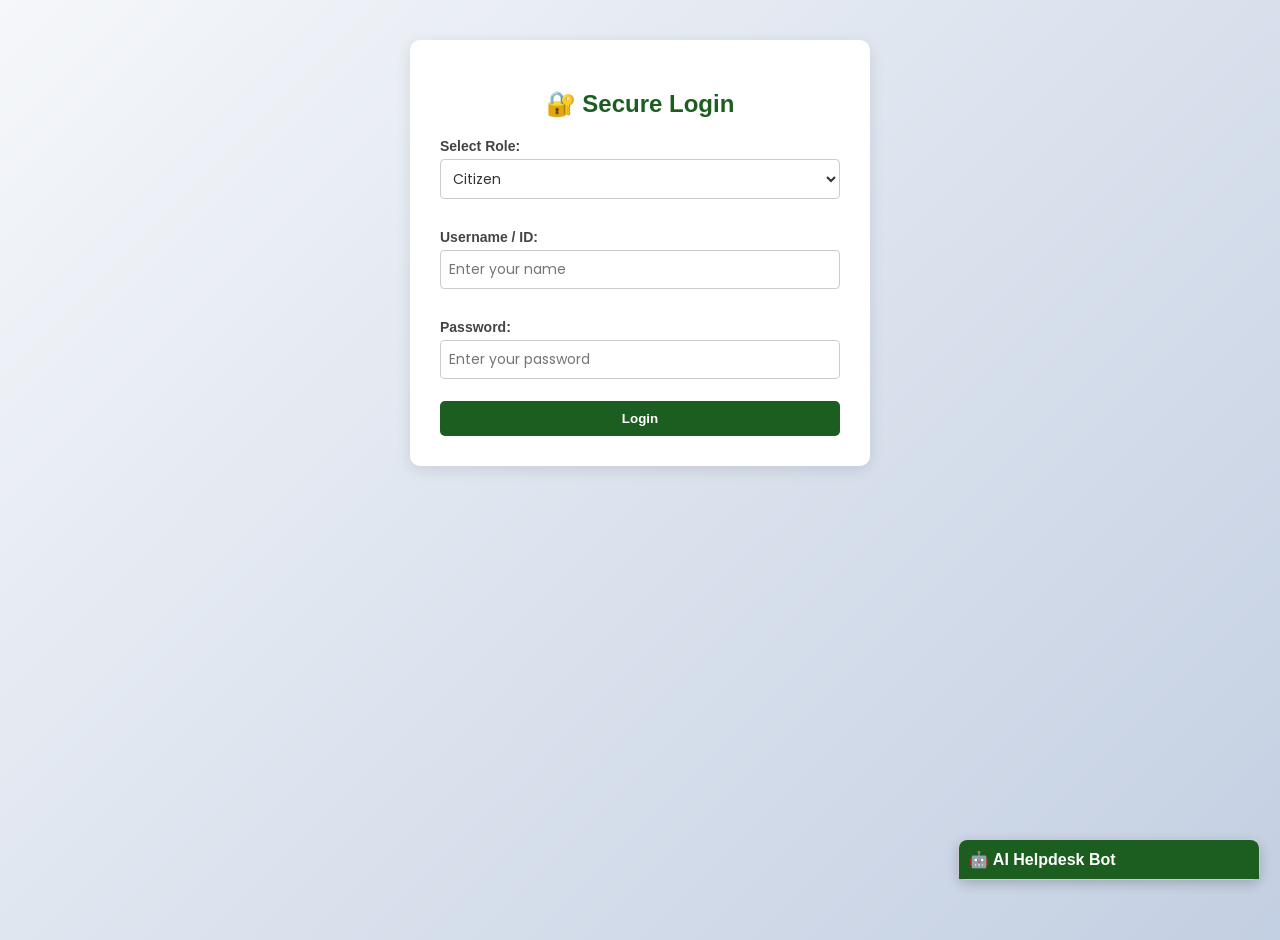
<file: index.html>
<!DOCTYPE html>
<html lang="en">
<head>
    <meta charset="UTF-8">
    <meta name="viewport" content="width=device-width, initial-scale=1.0">
    <title>Jharkhand Social Innovation Portal</title>
    <link rel="stylesheet" href="style.css">
    <style>
        .auth-container { max-width: 400px; margin: 40px auto; background: var(--card-bg, white); padding: 30px; border-radius: 10px; box-shadow: 0 4px 15px rgba(0,0,0,0.1); }
        .hidden { display: none !important; }
        
        :root { --bg-color: #f4f4f9; --text-color: #333; --card-bg: white; --header-bg: #1b5e20; }
        [data-theme="dark"] { --bg-color: #121212; --text-color: #e0e0e0; --card-bg: #1e1e1e; --header-bg: #0b2e13; }
        
        body { background-color: var(--bg-color); color: var(--text-color); transition: background 0.3s, color 0.3s; font-family: sans-serif; margin: 0; padding: 0; }
        header { background: var(--header-bg); color: white; padding: 15px 20px; display: flex; justify-content: space-between; align-items: center; }
        .form-section { background: var(--card-bg); max-width: 800px; margin: 20px auto; padding: 20px; border-radius: 8px; box-shadow: 0 2px 8px rgba(0,0,0,0.1); }
        input, select, textarea { width: 100%; padding: 8px; margin-top: 5px; margin-bottom: 12px; box-sizing: border-box; border-radius: 4px; border: 1px solid #ccc; background: var(--card-bg); color: var(--text-color); }
        
        #chatbot-container { position: fixed; bottom: 20px; right: 20px; width: 300px; background: var(--card-bg); border: 1px solid #ccc; border-radius: 8px; box-shadow: 0 4px 12px rgba(0,0,0,0.2); z-index: 1000; }
        #chatbot-header { background: #1b5e20; color: white; padding: 10px; border-top-left-radius: 8px; border-top-right-radius: 8px; cursor: pointer; font-weight: bold; }
        #chatbot-body { height: 200px; overflow-y: auto; padding: 10px; font-size: 13px; }
    </style>
</head>
<body data-theme="light">

    <!-- Header / Navigation -->
    <header id="mainHeader" class="hidden">
        <div>
            <h1 style="margin:0; font-size: 20px;">🚀 Jharkhand Social Innovation Portal</h1>
            <p id="userRoleDisplay" style="margin:2px 0 0; font-size: 12px; opacity: 0.8;"></p>
        </div>
        <nav style="display: flex; align-items: center; gap: 10px;">
            <button onclick="toggleDarkMode()" style="background: #333; color: white; border: none; padding: 6px 10px; border-radius: 15px; cursor: pointer; font-size: 12px;">🌙 Dark Mode</button>
            <span id="welcomeUser" style="font-weight: bold; font-size: 14px;"></span>
            <button onclick="logout()" style="background: #e53935; border: none; padding: 6px 12px; border-radius: 15px; color: white; font-weight: bold; cursor: pointer; font-size: 12px;">Logout</button>
        </nav>
    </header>

    <!-- Notification Banner -->
    <div id="notificationBanner" style="display:none; background: #ff9800; color: white; text-align: center; padding: 8px; font-weight: bold; font-size: 14px;"></div>

    <!-- LOGIN / SIGNUP SECTION -->
    <section id="authSection" class="auth-container">
        <h2 style="text-align: center; color: #1b5e20; margin-bottom: 20px;">🔐 Secure Login</h2>
        
        <label>Select Role:</label>
        <select id="loginRole">
            <option value="citizen">Citizen</option>
            <option value="university">University / HEI</option>
            <option value="admin">Govt Nodal Officer / Admin</option>
        </select>

        <label>Username / ID:</label>
        <input type="text" id="loginUsername" placeholder="Enter your name">

        <label>Password:</label>
        <input type="password" id="loginPassword" placeholder="Enter your password">

        <button onclick="handleLogin()" style="width: 100%; background: #1b5e20; color: white; padding: 10px; border: none; border-radius: 5px; font-weight: bold; cursor: pointer; margin-top: 10px;">Login</button>
    </section>

    <!-- 1. CITIZEN DASHBOARD -->
    <section id="citizen-dashboard" class="form-section hidden" style="border-top: 5px solid #2e7d32;">
        <h2>👤 Citizen Dashboard (Report Issue)</h2>
        <form id="problemForm">
            <label>Domain Area:</label>
            <select id="domain" required>
                <option value="Education">Education</option>
                <option value="Agriculture">Agriculture</option>
                <option value="Water">Water Management</option>
            </select>

            <label>District:</label>
            <select id="district" required>
                <option value="Ranchi">Ranchi</option>
                <option value="Jamshedpur">Jamshedpur</option>
                <option value="Dhanbad">Dhanbad</option>
            </select>

            <label>Problem Description:</label>
            <textarea id="description" rows="3" required placeholder="Describe your problem in detail..."></textarea>

            <label>📷 Upload Problem Photo (Optional):</label>
            <input type="file" id="problemImage" accept="image/*">

            <button type="submit" style="background: #2e7d32; width:100%; padding:10px; color:white; border:none; border-radius:5px; font-weight:bold;">Submit Problem</button>
        </form>

        <h3 style="margin-top: 20px; font-size: 16px;">Your Submitted Issues</h3>
        <div id="myCitizenProblems" style="max-height: 220px; overflow-y: auto; border: 1px solid #ccc; padding: 10px; border-radius: 6px;"></div>
    </section>

    <!-- 2. UNIVERSITY DASHBOARD -->
    <section id="university-dashboard" class="form-section hidden" style="border-top: 5px solid #1565c0;">
        <div style="display: flex; justify-content: space-between; align-items: center;">
            <h2>🎓 University Research Dashboard</h2>
            <button onclick="exportUniversityData()" style="background: #1565c0; color: white; border: none; padding: 6px 12px; border-radius: 4px; cursor: pointer; font-size: 12px;">📥 Export Data (CSV)</button>
        </div>
        
        <h3 style="color: #1565c0; font-size: 15px;">🏛️ Assigned Regional Problems & Photos</h3>
        <div id="uniAssignedList" style="max-height: 180px; overflow-y: auto; border: 1px solid #b3e5fc; padding: 10px; border-radius: 6px; margin-bottom: 15px;"></div>

        <h3 style="color: #1565c0; font-size: 15px;">💡 Submit Prototype / Solution</h3>
        <form id="uniForm">
            <label>Solution Title:</label>
            <input type="text" id="solTitle" required placeholder="e.g. Smart Water Filter">
            <label>Description:</label>
            <textarea id="solDesc" rows="2" required placeholder="Describe how the prototype works..."></textarea>
            <button type="submit" style="background: #1565c0; width:100%; padding:10px; color:white; border:none; border-radius:5px; font-weight:bold;">Publish Solution</button>
        </form>
        <div id="uniPublishedList" style="margin-top: 10px;"></div>
    </section>

    <!-- 3. GOVT ADMIN DASHBOARD -->
    <section id="admin-dashboard" class="form-section hidden" style="border-top: 5px solid #d84315;">
        <div style="display: flex; justify-content: space-between; align-items: center;">
            <h2>🛡️ Govt Nodal Master Dashboard</h2>
            <button onclick="exportAdminData()" style="background: #d84315; color: white; border: none; padding: 6px 12px; border-radius: 4px; cursor: pointer; font-size: 12px;">📊 Download Full Report</button>
        </div>
        
        <div style="display: flex; gap: 10px; margin: 15px 0;">
            <div style="background: rgba(216, 67, 21, 0.1); padding: 10px; flex: 1; border-radius: 6px; text-align: center;">
                <h4 style="margin:0; color:#d84315; font-size: 18px;" id="adminTotalProblems">0</h4>
                <p style="margin:3px 0 0; font-size: 12px;">Total Issues</p>
            </div>
            <div style="background: rgba(46, 125, 50, 0.1); padding: 10px; flex: 1; border-radius: 6px; text-align: center;">
                <h4 style="margin:0; color:#2e7d32; font-size: 18px;" id="adminResolvedCount">0</h4>
                <p style="margin:3px 0 0; font-size: 12px;">Resolved Issues</p>
            </div>
        </div>

        <h3 style="color: #d84315; font-size: 15px;">⚙️ State Problem Control Panel</h3>
        <div id="adminManagementList" style="max-height: 200px; overflow-y: auto;"></div>
    </section>

    <!-- AI Chatbot Widget -->
    <div id="chatbot-container">
        <div id="chatbot-header" onclick="toggleChatbot()">🤖 AI Helpdesk Bot</div>
        <div id="chatbot-content" class="hidden">
            <div id="chatbot-body">
                <p><b>AI:</b> Hello! Ask me anything about using this portal.</p>
            </div>
            <div style="display: flex; border-top: 1px solid #ccc;">
                <input type="text" id="chatInput" placeholder="Type here..." style="border:none; padding:8px; margin:0; flex:1;">
                <button onclick="sendChatMessage()" style="background:#1b5e20; color:white; border:none; padding:8px; cursor:pointer;">Send</button>
            </div>
        </div>
    </div>

    <script src="script.js"></script>
</body>
</html>
</file>
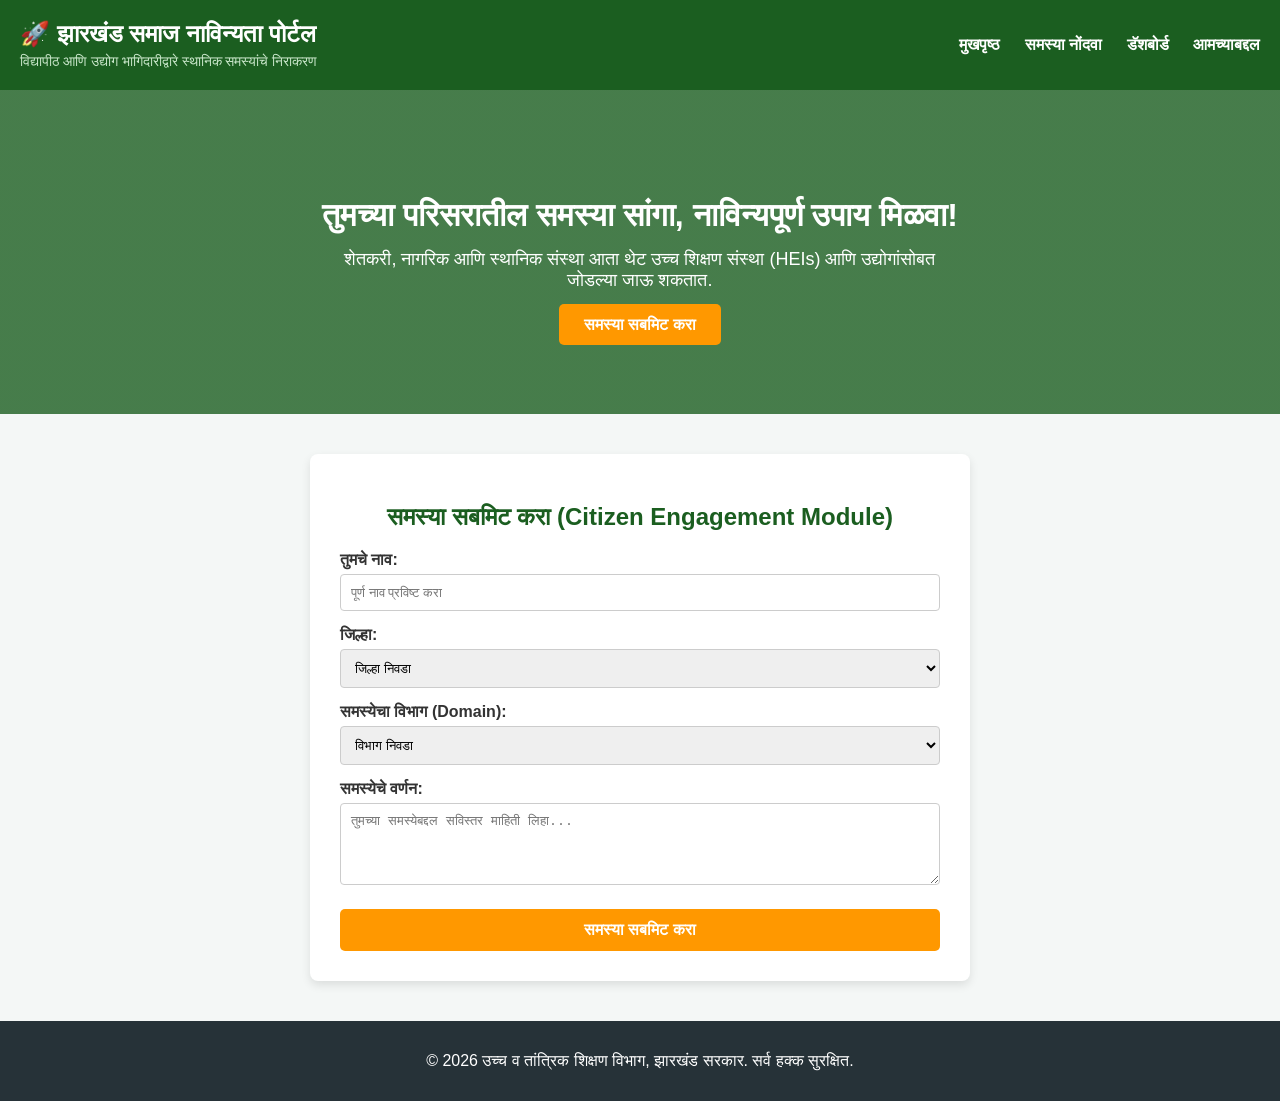
<file: jarkhand project 2/index.html>
<!DOCTYPE html>
<html lang="mr">
<head>
    <meta charset="UTF-8">
    <meta name="viewport" content="width=device-width, initial-scale=1.0">
    <title>झारखंड समाज नाविन्यता पोर्टल (Jharkhand Innovation Portal)</title>
    <link rel="stylesheet" href="style.css">
</head>
<body>

    <!-- Header / Navigation -->
    <header>
        <div class="logo">
            <h1>🚀 झारखंड समाज नाविन्यता पोर्टल</h1>
            <p>विद्यापीठ आणि उद्योग भागिदारीद्वारे स्थानिक समस्यांचे निराकरण</p>
        </div>
        <nav>
            <a href="#home">मुखपृष्ठ</a>
            <a href="#submit-problem">समस्या नोंदवा</a>
            <a href="#dashboard">डॅशबोर्ड</a>
            <a href="#about">आमच्याबद्दल</a>
        </nav>
    </header>

    <!-- Hero Section -->
    <section id="home" class="hero">
        <h2>तुमच्या परिसरातील समस्या सांगा, नाविन्यपूर्ण उपाय मिळवा!</h2>
        <p>शेतकरी, नागरिक आणि स्थानिक संस्था आता थेट उच्च शिक्षण संस्था (HEIs) आणि उद्योगांसोबत जोडल्या जाऊ शकतात.</p>
        <a href="#submit-problem" class="btn">समस्या सबमिट करा</a>
    </section>

    <!-- Problem Submission Form Section -->
    <section id="submit-problem" class="form-section">
        <h2>समस्या सबमिट करा (Citizen Engagement Module)</h2>
        <form id="problemForm">
            <label for="name">तुमचे नाव:</label>
            <input type="text" id="name" required placeholder="पूर्ण नाव प्रविष्ट करा">

            <label for="district">जिल्हा:</label>
            <select id="district" required>
                <option value="">जिल्हा निवडा</option>
                <option value="Ranchi">रांची (Ranchi)</option>
                <option value="Jamshedpur">जमशेदपूर (Jamshedpur)</option>
                <option value="Dhanbad">धनबाद (Dhanbad)</option>
                <option value="Bokaro">बोकारो (Bokaro)</option>
            </select>

            <label for="domain">समस्येचा विभाग (Domain):</label>
            <select id="domain" required>
                <option value="">विभाग निवडा</option>
                <option value="Education">शिक्षण (Education)</option>
                <option value="Agriculture">कृषी (Agriculture)</option>
                <option value="Healthcare">आरोग्य (Healthcare)</option>
                <option value="Water">पाणी व्यवस्थापन (Water Management)</option>
                <option value="Sanitation">स्वच्छता (Sanitation)</option>
            </select>

            <label for="description">समस्येचे वर्णन:</label>
            <textarea id="description" rows="4" required placeholder="तुमच्या समस्येबद्दल सविस्तर माहिती लिहा..."></textarea>

            <button type="submit" class="submit-btn">समस्या सबमिट करा</button>
        </form>
        <p id="successMessage" style="color: green; margin-top: 10px; display: none;"></p>
    </section>

    <!-- Footer -->
    <footer>
        <p>&copy; 2026 उच्च व तांत्रिक शिक्षण विभाग, झारखंड सरकार. सर्व हक्क सुरक्षित.</p>
    </footer>

    <script src="script.js"></script>
</body>
</html>
</file>
<file: style.css>
/* Import Google Fonts */
@import url('https://fonts.googleapis.com/css2?family=Poppins:wght@300;400;600;700&display=swap');

body {
    font-family: 'Poppins', sans-serif;
    margin: 0;
    padding: 0;
    background: linear-gradient(135deg, #f5f7fa 0%, #c3cfe2 100%);
    color: #333;
    min-height: 100vh;
}

/* 3D Glassmorphism Header */
header {
    background: rgba(27, 94, 32, 0.85);
    backdrop-filter: blur(10px);
    color: white;
    padding: 20px 40px;
    display: flex;
    justify-content: space-between;
    align-items: center;
    flex-wrap: wrap;
    box-shadow: 0 8px 32px 0 rgba(0, 0, 0, 0.2);
    position: sticky;
    top: 0;
    z-index: 1000;
}

.logo h1 {
    margin: 0;
    font-size: 26px;
    font-weight: 700;
    letter-spacing: 0.5px;
}

.logo p {
    margin: 5px 0 0;
    font-size: 13px;
    color: #c8e6c9;
}

nav a {
    color: white;
    text-decoration: none;
    margin-left: 25px;
    font-weight: 600;
    font-size: 15px;
    transition: color 0.3s ease;
}

nav a:hover {
    color: #ff9800;
}

/* 3D Hero Section */
.hero {
    background: linear-gradient(135deg, rgba(27, 94, 32, 0.9), rgba(46, 125, 50, 0.8)), url('https://images.unsplash.com/photo-1542601906990-b4d3fb778b09?auto=format&fit=crop&w=1200&q=80');
    background-size: cover;
    background-position: center;
    color: white;
    text-align: center;
    padding: 100px 20px;
    box-shadow: inset 0 0 50px rgba(0,0,0,0.3);
}

.hero h2 {
    font-size: 38px;
    margin-bottom: 15px;
    text-shadow: 0 2px 4px rgba(0,0,0,0.3);
}

.hero p {
    font-size: 18px;
    max-width: 700px;
    margin: 0 auto 30px;
    font-weight: 300;
}

/* 3D Buttons with Hover Effect */
.btn, .submit-btn {
    background: linear-gradient(135deg, #ff9800 0%, #f57c00 100%);
    color: white;
    padding: 14px 30px;
    text-decoration: none;
    border-radius: 50px;
    font-weight: 600;
    border: none;
    cursor: pointer;
    font-size: 16px;
    box-shadow: 0 10px 20px rgba(255, 152, 0, 0.3);
    transition: all 0.3s ease;
}

.btn:hover, .submit-btn:hover {
    transform: translateY(-3px);
    box-shadow: 0 15px 25px rgba(255, 152, 0, 0.4);
}

.btn:active, .submit-btn:active {
    transform: translateY(1px);
}

/* 3D Glassmorphism Cards (Forms & Dashboard) */
.form-section {
    max-width: 650px;
    margin: 50px auto;
    background: rgba(255, 255, 255, 0.9);
    backdrop-filter: blur(10px);
    padding: 40px;
    border-radius: 20px;
    box-shadow: 0 15px 35px rgba(0, 0, 0, 0.1);
    border: 1px solid rgba(255, 255, 255, 0.5);
    transition: transform 0.3s ease;
}

.form-section:hover {
    transform: translateY(-5px);
}

.form-section h2 {
    text-align: center;
    color: #1b5e20;
    margin-bottom: 25px;
    font-weight: 700;
}

label {
    display: block;
    margin-top: 18px;
    font-weight: 600;
    font-size: 14px;
    color: #444;
}

input, select, textarea {
    width: 100%;
    padding: 12px 15px;
    margin-top: 8px;
    border: 2px solid #e0e0e0;
    border-radius: 10px;
    box-sizing: border-box;
    font-family: 'Poppins', sans-serif;
    font-size: 14px;
    background: #fafafa;
    transition: all 0.3s ease;
}

input:focus, select:focus, textarea:focus {
    border-color: #1b5e20;
    background: #fff;
    outline: none;
    box-shadow: 0 0 8px rgba(27, 94, 32, 0.2);
}

.submit-btn {
    width: 100%;
    margin-top: 25px;
}

/* Footer Styling */
footer {
    background: #1a202c;
    color: white;
    text-align: center;
    padding: 20px;
    margin-top: 60px;
    font-size: 14px;
    letter-spacing: 0.5px;
}
</file>
<file: jarkhand project 2/style.css>
body {
    font-family: 'Arial', sans-serif;
    margin: 0;
    padding: 0;
    background-color: #f4f7f6;
    color: #333;
}

header {
    background-color: #1b5e20;
    color: white;
    padding: 20px;
    display: flex;
    justify-content: space-between;
    align-items: center;
    flex-wrap: wrap;
}

.logo h1 {
    margin: 0;
    font-size: 24px;
}

.logo p {
    margin: 5px 0 0;
    font-size: 14px;
    color: #c8e6c9;
}

nav a {
    color: white;
    text-decoration: none;
    margin-left: 20px;
    font-weight: bold;
}

nav a:hover {
    color: #a5d6a7;
}

.hero {
    background: linear-gradient(rgba(27,94,32,0.8), rgba(27,94,32,0.8)), url('https://images.unsplash.com/photo-1542601906990-b4d3fb778b09?auto=format&fit=crop&w=1200&q=80');
    background-size: cover;
    color: white;
    text-align: center;
    padding: 80px 20px;
}

.hero h2 {
    font-size: 32px;
    margin-bottom: 15px;
}

.hero p {
    font-size: 18px;
    max-width: 600px;
    margin: 0 auto 25px;
}

.btn, .submit-btn {
    background-color: #ff9800;
    color: white;
    padding: 12px 25px;
    text-decoration: none;
    border-radius: 5px;
    font-weight: bold;
    border: none;
    cursor: pointer;
    font-size: 16px;
}

.btn:hover, .submit-btn:hover {
    background-color: #f57c00;
}

.form-section {
    max-width: 600px;
    margin: 40px auto;
    background: white;
    padding: 30px;
    border-radius: 8px;
    box-shadow: 0px 4px 10px rgba(0,0,0,0.1);
}

.form-section h2 {
    text-align: center;
    color: #1b5e20;
    margin-bottom: 20px;
}

label {
    display: block;
    margin-top: 15px;
    font-weight: bold;
}

input, select, textarea {
    width: 100%;
    padding: 10px;
    margin-top: 5px;
    border: 1px solid #ccc;
    border-radius: 4px;
    box-sizing: border-box;
}

.submit-btn {
    width: 100%;
    margin-top: 20px;
}

footer {
    background-color: #263238;
    color: white;
    text-align: center;
    padding: 15px;
    margin-top: 40px;
}
</file>
